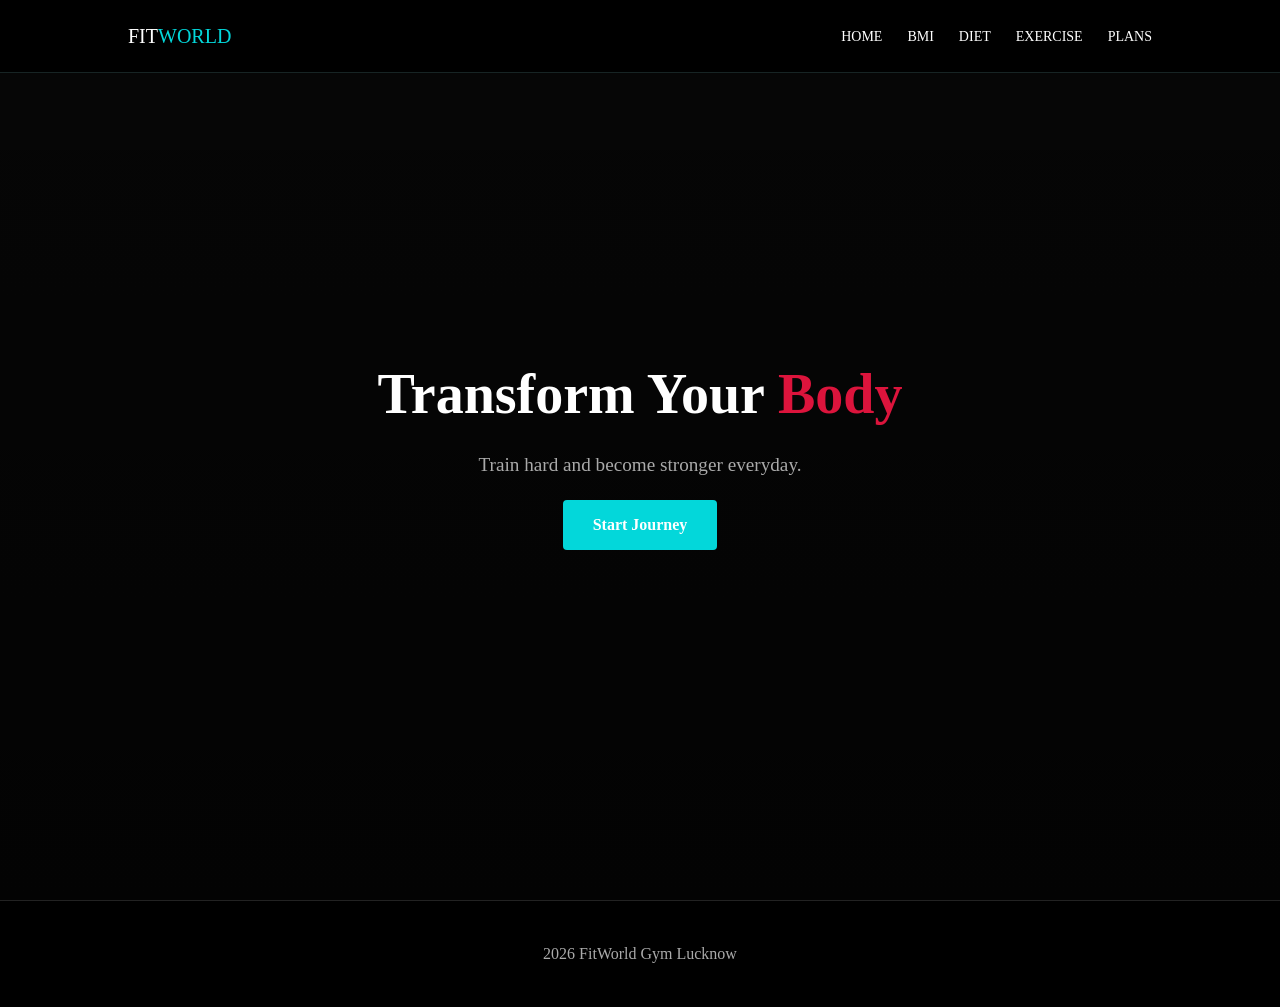
<file: index.html>
<!DOCTYPE html>
<html lang="en">
<head>

    <meta charset="UTF-8">
    <meta name="viewport" content="width=device-width, initial-scale=1.0">

    <title>FitWorld Gym</title>

    <link rel="stylesheet" href="style.css">

</head>

<body>

<nav class="navbar">

    <div class="logo">
        FIT<span>WORLD</span>
    </div>

    <ul class="nav-links">

        <li><a href="index.html">Home</a></li>
        <li><a href="bmi.html">BMI</a></li>
        <li><a href="diet.html">Diet</a></li>
        <li><a href="exercise.html">Exercise</a></li>
        <li><a href="plans.html">Plans</a></li>

    </ul>

</nav>

<section class="hero">

    <h1>
        Transform Your
        <span style="color:crimson;">Body</span>
    </h1>

    <p>
        Train hard and become stronger everyday.
    </p>

    <a href="plans.html" class="btn">
        Start Journey
    </a>

</section>

<footer>
    <p>2026 FitWorld Gym Lucknow</p>
</footer>

</body>
</html>
</file>
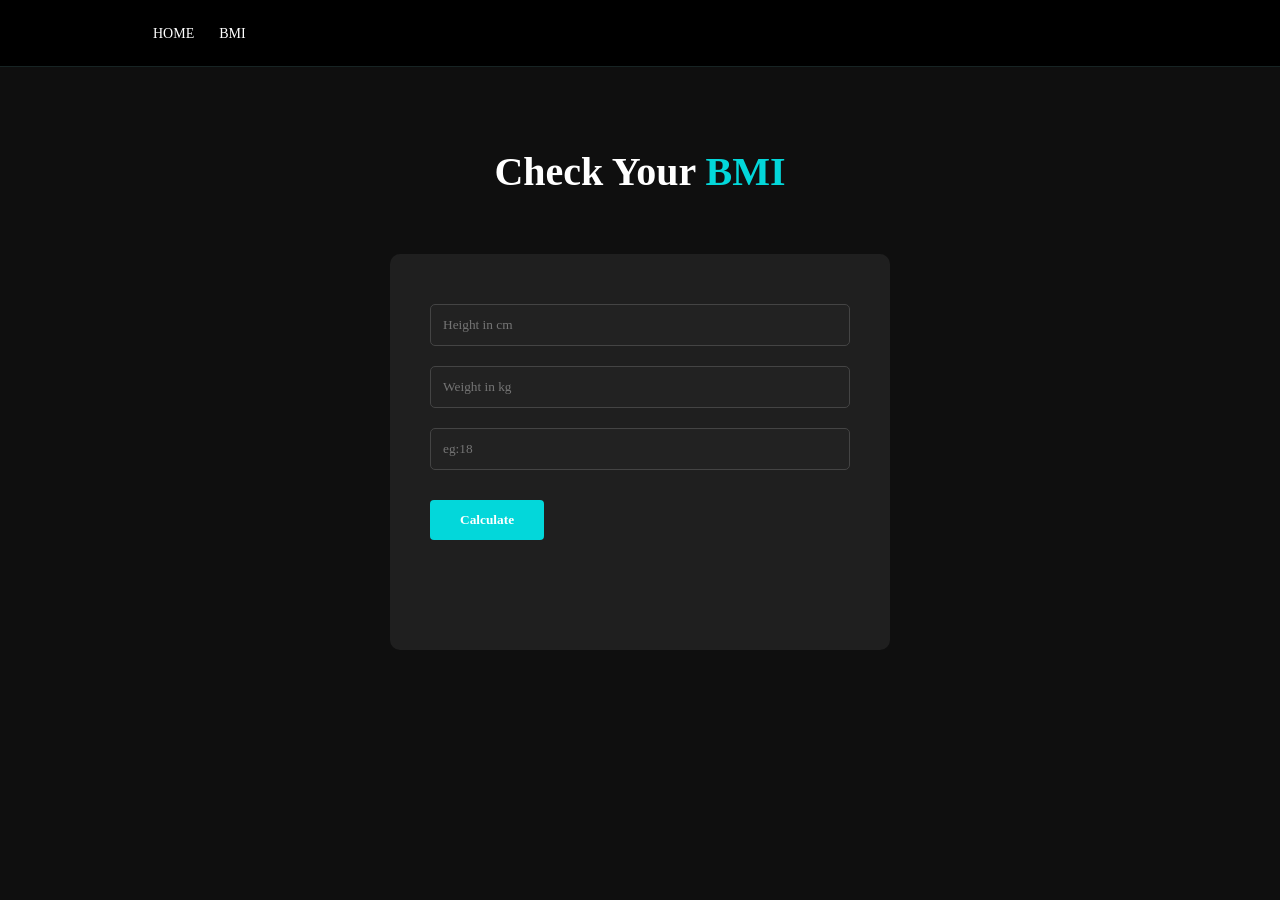
<file: bmi.html>
<!DOCTYPE html>
<html lang="en">
<head>

<link rel="stylesheet" href="style.css">
<script src="script.js"></script>

</head>

<body>

<nav class="navbar">

<ul class="nav-links">

<li><a href="index.html">Home</a></li>
<li><a href="bmi.html">BMI</a></li>

</ul>

</nav>

<section class="section">

<h2 class="title">
Check Your <span>BMI</span>
</h2>

<div class="bmi-box">

<input type="number"
id="height"
placeholder="Height in cm">

<input type="number"
id="weight"
placeholder="Weight in kg">

<input type="number"
id="Age"
placeholder="eg:18">

<button onclick="calculateBMI()"
class="btn">

Calculate

</button>

<div id="bmi-result"
class="res-display"></div>

</div>

</section>

</body>
</html>
</file>
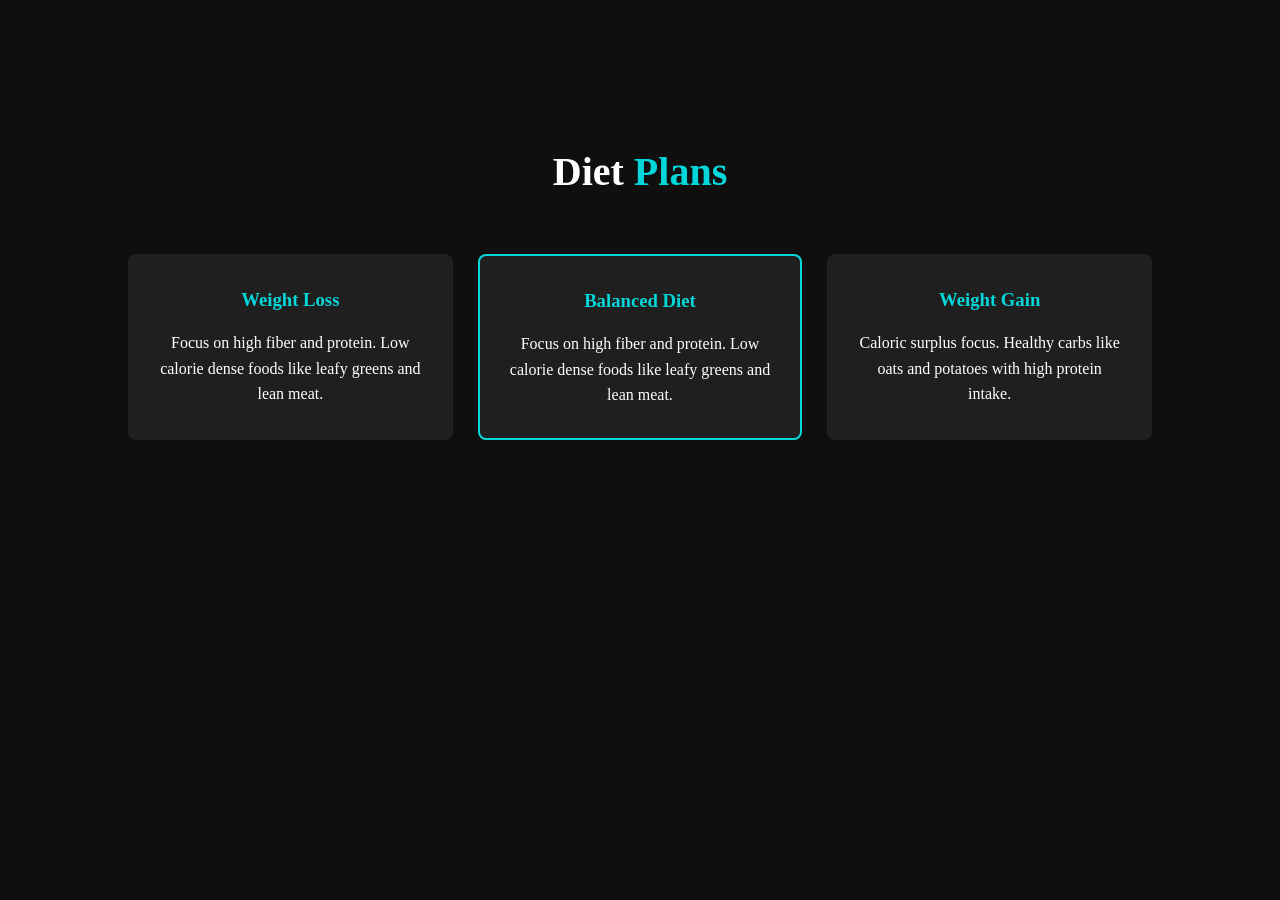
<file: diet.html>
<!DOCTYPE html>
<html lang="en">
<head>

<link rel="stylesheet" href="style.css">

</head>

<body>

<section class="section">

<h2 class="title">
Diet <span>Plans</span>
</h2>

<div class="grid">

<div class="card">
<h3>Weight Loss</h3>
<p>Focus on high fiber and protein. Low calorie dense foods like leafy greens and lean meat.</p>
</div>

<div class="card featured">
<h3>Balanced Diet</h3>
<p>Focus on high fiber and protein. Low calorie dense foods like leafy greens and lean meat.</p>
</div>

<div class="card">
<h3>Weight Gain</h3>
<p>Caloric surplus focus. Healthy carbs like oats and potatoes with high protein intake.</p>
</div>

</div>

</section>

</body>
</html>
</file>
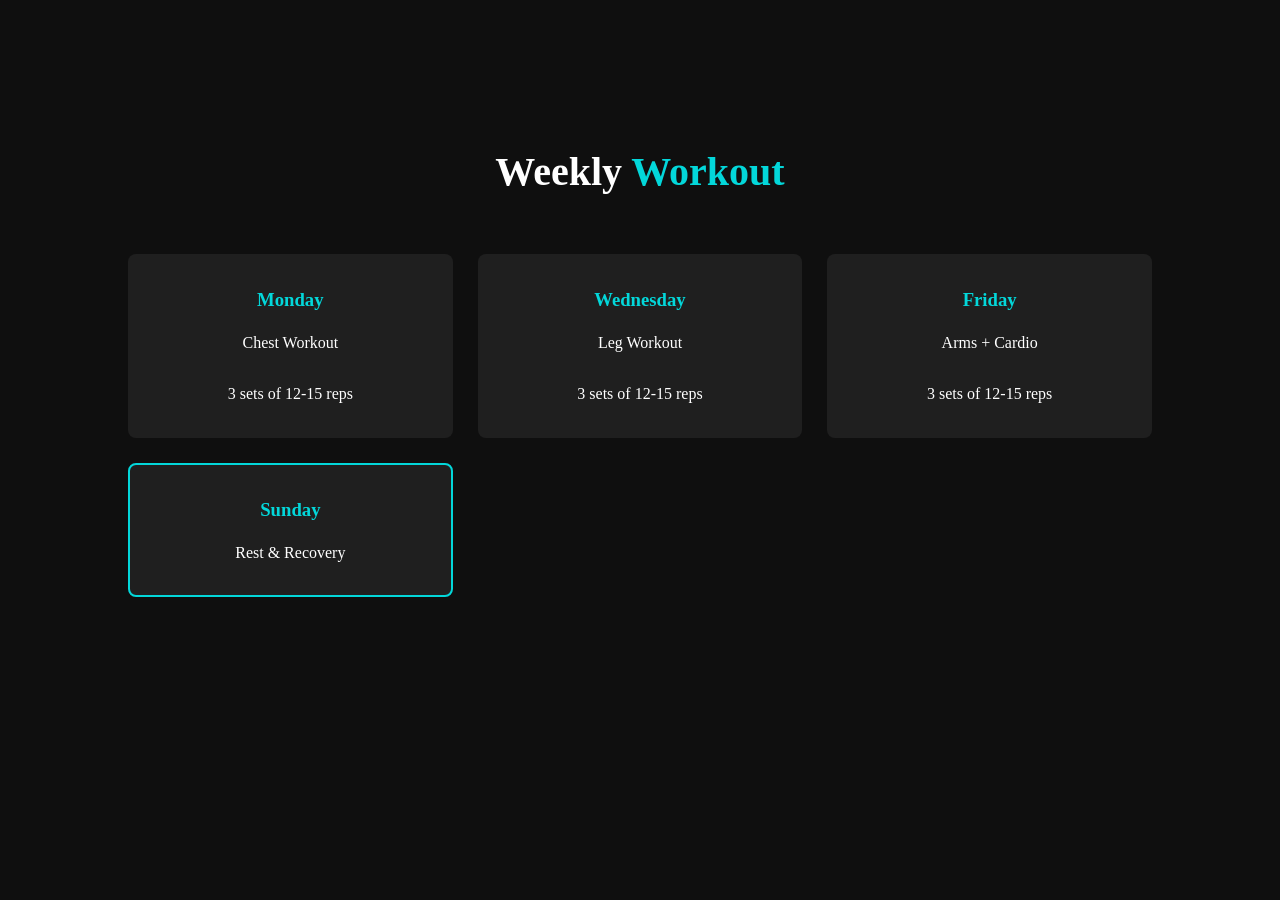
<file: exercise.html>
<!DOCTYPE html>
<html lang="en">
<head>

<link rel="stylesheet" href="style.css">

</head>

<body>

<section class="section">

<h2 class="title">
Weekly <span>Workout</span>
</h2>

<div class="grid">

<div class="card">
<h3>Monday</h3>
<p>Chest Workout</p><br> 3 sets of 12-15 reps 
</div>

<div class="card">
<h3>Wednesday</h3>
<p>Leg Workout</p><br> 3 sets of 12-15 reps 
</div>

<div class="card">
<h3>Friday</h3>
<p>Arms + Cardio</p><br> 3 sets of 12-15 reps 
</div>

<div class="card featured">
<h3>Sunday</h3>
<p>Rest & Recovery</p>
</div>
</div>

</section>

</body>
</html>
</file>
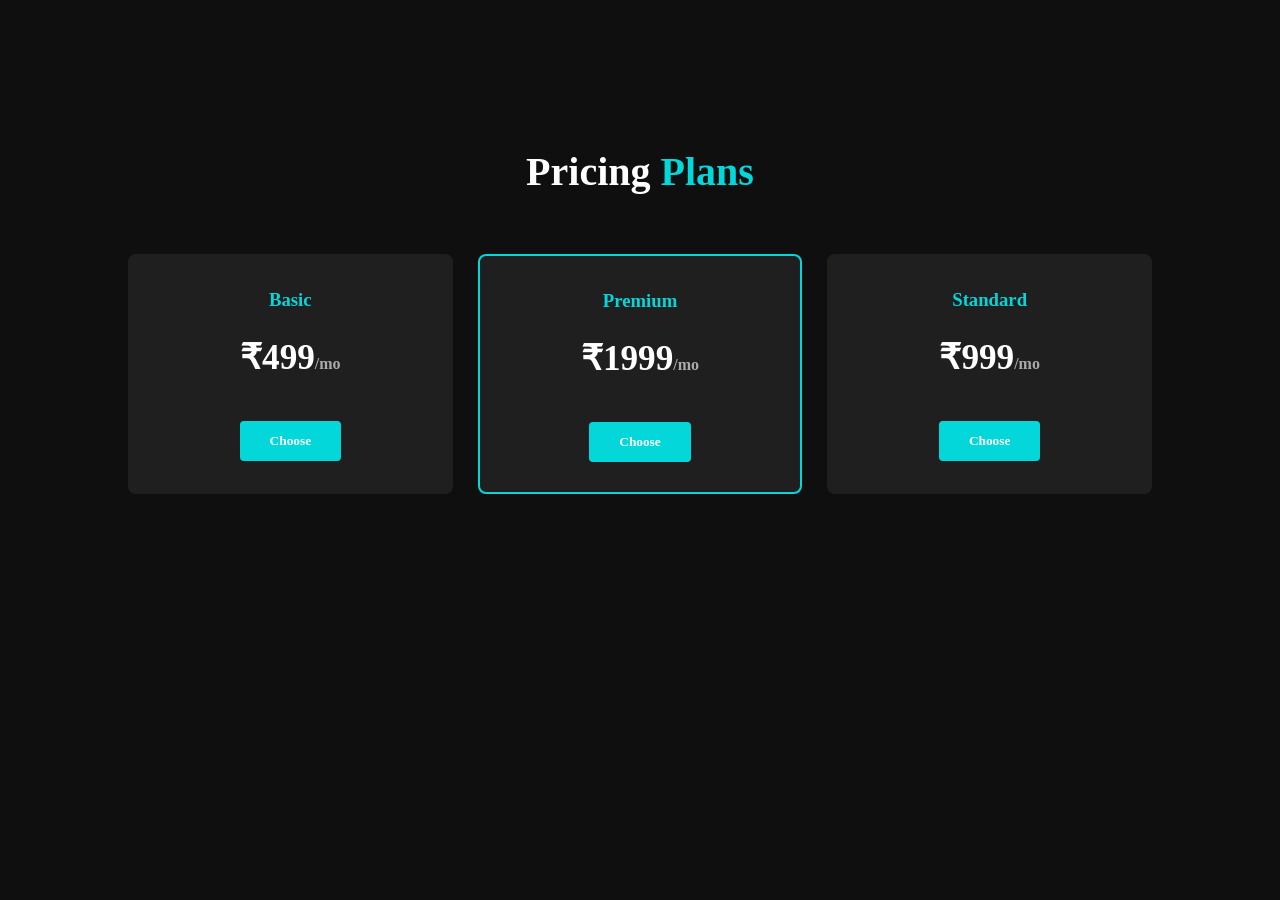
<file: plans.html>
<!DOCTYPE html>
<html lang="en">
<head>

<link rel="stylesheet" href="style.css">

</head>

<body>

<section class="section">

<h2 class="title">
Pricing <span>Plans</span>
</h2>

<div class="grid">

<div class="card">

<h3>Basic</h3>

<div class="price">
₹499<small>/mo</small>
</div>

<button class="btn">
Choose
</button>

</div>

<div class="card featured">

<h3>Premium</h3>

<div class="price">
₹1999<small>/mo</small>
</div>

<button class="btn">
Choose
</button>

</div>

<div class="card ">

<h3>Standard</h3>

<div class="price">
₹999<small>/mo</small>
</div>

<button class="btn">
Choose
</button>

</div>

</div>

</section>

</body>
</html>
</file>
<file: style.css>
* {
    margin: 0;
    padding: 0;
    box-sizing: border-box;
    font-family: 'Times New Roman', Times, serif;
    scroll-behavior: smooth;
}

:root {
    --primary: #03d7da;
    --dark: #0f0f0f;
    --bg: #1a1a1a;
    --card-bg: #1f1f1f;
    --white: #ffffff;
    --gray: #aaaaaa;
}

body {
    background-color: var(--dark);
    color: var(--white);
    line-height: 1.6;
}

.navbar {
    display: flex;
    justify-content: space-between;
    align-items: center;
    padding: 20px 10%;
    background: rgba(0, 0, 0, 0.95);
    position: fixed;
    width: 100%;
    top: 0;
    z-index: 1000;
    border-bottom: 1px solid #172424;
}

.logo {
    font-size: 20px;
    font-weight: 500;
}

.logo span {
    color: var(--primary);
}

.nav-links {
    display: flex;
    list-style: none;
}

.nav-links li a {
    color: var(--white);
    text-decoration: none;
    margin-left: 25px;
    font-size: 14px;
    text-transform: uppercase;
}

.nav-links li a:hover {
    color: crimson;
}

.hero {
    height: 100vh;

    background:
    linear-gradient(rgba(0,0,0,0.6), rgba(0,0,0,0.8)),
    url("https://wallpapercave.com/wp/wp12425019.jpg");

    background-size: cover;
    background-position: center;

    display: flex;
    flex-direction: column;
    justify-content: center;
    align-items: center;

    text-align: center;
    padding: 20px;
}

.hero h1 {
    font-size: 3.5rem;
    margin-bottom: 10px;
}

.hero p {
    color: var(--gray);
    font-size: 1.2rem;
    max-width: 600px;
}

.btn {
    background: var(--primary);
    color: white;
    padding: 12px 30px;
    border: none;
    border-radius: 4px;
    text-decoration: none;
    cursor: pointer;
    font-weight: bold;
    margin-top: 20px;
    transition: 0.3s;
}

.btn:hover {
    background: crimson;
    transform: translateY(-3px);
}

.section {
    padding: 140px 10% 60px;
}

.title {
    text-align: center;
    margin-bottom: 50px;
    font-size: 2.5rem;
}

.title span {
    color: var(--primary);
}

.grid {
    display: grid;
    grid-template-columns: repeat(auto-fit, minmax(280px, 1fr));
    gap: 25px;
}

.card {
    background: var(--card-bg);
    padding: 30px;
    border-radius: 8px;
    text-align: center;
    border: 1px solid transparent;
    transition: 0.3s;
}

.card:hover {
    border-color: var(--primary);
    transform: scale(1.02);
}

.card h3 {
    color: var(--primary);
    margin-bottom: 15px;
}

.featured {
    border: 2px solid var(--primary);
}

.price {
    font-size: 2.2rem;
    margin: 15px 0;
    font-weight: bold;
}

.price small {
    font-size: 1rem;
    color: var(--gray);
}

.bmi-box {
    max-width: 500px;
    margin: auto;
    background: var(--card-bg);
    padding: 40px;
    border-radius: 10px;
}

.bmi-box input {
    width: 100%;
    padding: 12px;
    margin: 10px 0;
    background: #222;
    border: 1px solid #444;
    color: white;
    border-radius: 5px;
}

.res-display {
    margin-top: 20px;
    font-size: 1.2rem;
    min-height: 50px;
}

footer {
    padding: 40px;
    background: #000;
    text-align: center;
    color: var(--gray);
    border-top: 1px solid #222;
}

@media (max-width: 768px) {

    .nav-links {
        display: none;
    }

    .hero h1 {
        font-size: 2.2rem;
    }
}
</file>
